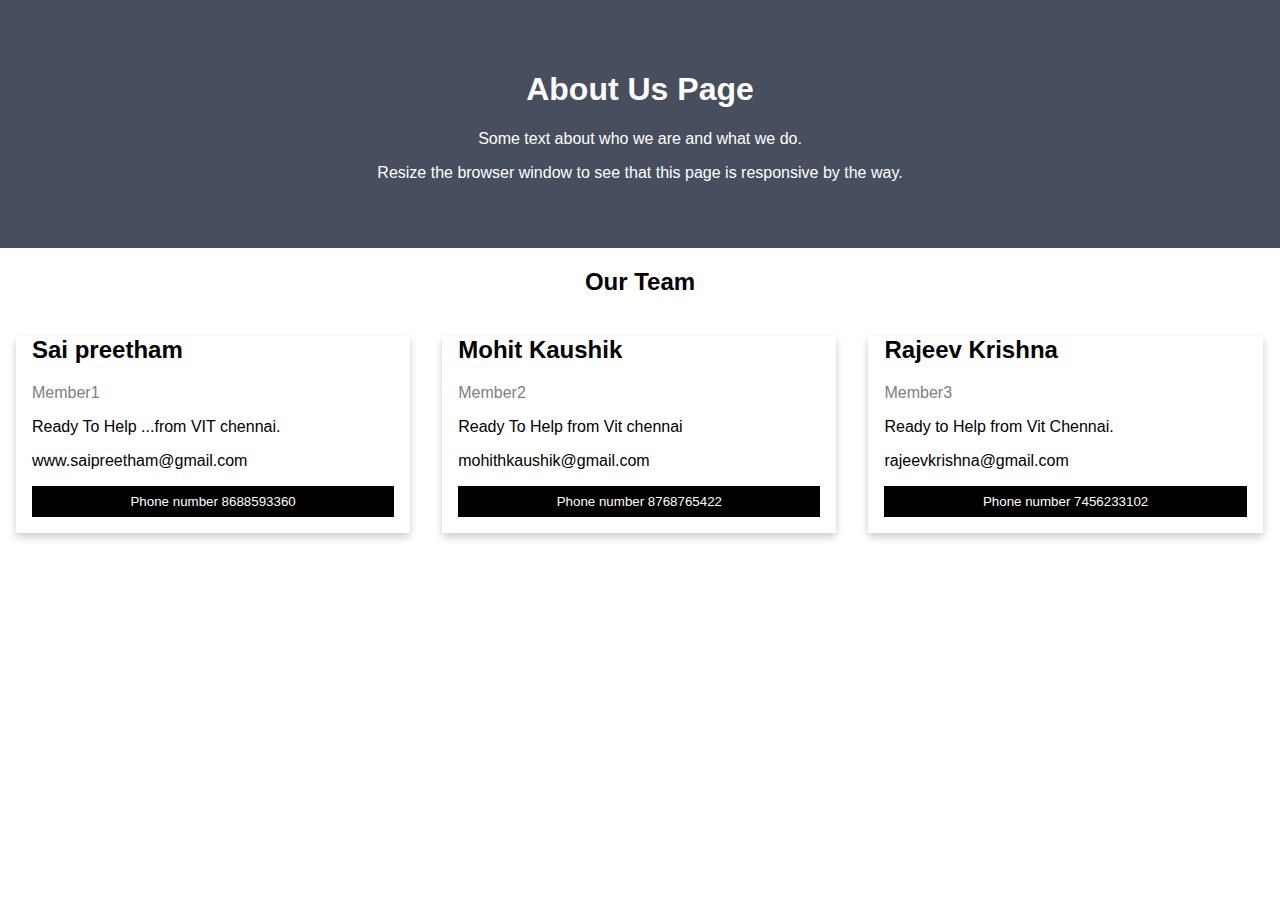
<file: src/contact.html>
<html>
<style>
body {
  font-family: Arial, Helvetica, sans-serif;
  margin: 0;
}

html {
  box-sizing: border-box;
}

*, *:before, *:after {
  box-sizing: inherit;
}

.column {
  float: left;
  width: 33.3%;
  margin-bottom: 16px;
  padding: 0 8px;
}

.card {
  box-shadow: 0 4px 8px 0 rgba(0, 0, 0, 0.2);
  margin: 8px;
}

.about-section {
  padding: 50px;
  text-align: center;
  background-color: #474e5d;
  color: white;
}

.container {
  padding: 0 16px;
}

.container::after, .row::after {
  content: "";
  clear: both;
  display: table;
}

.title {
  color: grey;
}

.button {
  border: none;
  outline: 0;
  display: inline-block;
  padding: 8px;
  color: white;
  background-color: #000;
  text-align: center;
  cursor: pointer;
  width: 100%;
}

.button:hover {
  background-color: #555;
}

@media screen and (max-width: 650px) {
  .column {
    width: 100%;
    display: block;
  }
}
</style>
<body>
<div class="about-section">
  <h1>About Us Page</h1>
  <p>Some text about who we are and what we do.</p>
  <p>Resize the browser window to see that this page is responsive by the way.</p>
</div>

<h2 style="text-align:center">Our Team</h2>
<div class="row">
  <div class="column">
    <div class="card">
      <div class="container">
        <h2>Sai preetham</h2>
        <p class="title">Member1</p>
        <p>Ready To Help ...from VIT chennai.</p>
        <p>www.saipreetham@gmail.com</p>
        <p><button class="button">Phone number 8688593360</button></p>
      </div>
    </div>
  </div>

  <div class="column">
    <div class="card">
      <div class="container">
        <h2>Mohit Kaushik</h2>
        <p class="title">Member2</p>
        <p>Ready To Help from Vit chennai</p>
        <p>mohithkaushik@gmail.com</p>
        <p><button class="button">Phone number 8768765422</button></p>
      </div>
    </div>
  </div>

  <div class="column">
    <div class="card">
      <div class="container">
        <h2>Rajeev Krishna</h2>
        <p class="title">Member3</p>
        <p>Ready to Help from Vit Chennai.</p>
        <p>rajeevkrishna@gmail.com</p>
        <p><button class="button">Phone number 7456233102</button></p>
      </div>
    </div>
  </div>
</div>
</body>
</html>
</file>
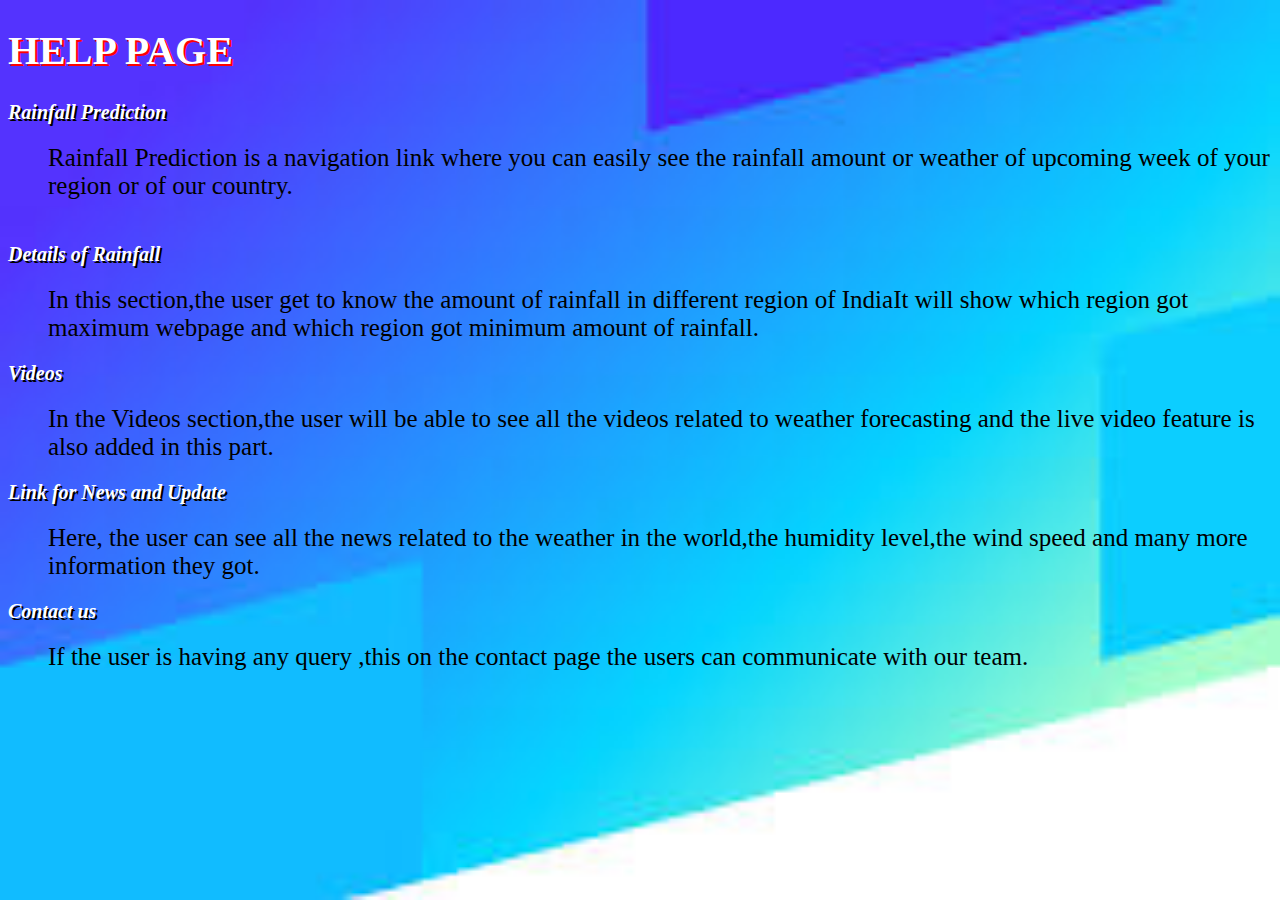
<file: src/help.html>
<!DOCTYPE html>
<html>
<head>
	<title>Help Page</title>
</head>
<body>

<h1>HELP PAGE</h1>
<p><strong><em>Rainfall Prediction</em></strong></p>
<dl>
<dd>Rainfall Prediction is a navigation link where you can easily see the rainfall amount or weather of upcoming week of your region or of our country.</dd>
</dl>
<p><br /><strong><em>Details of Rainfall </em></strong></p>
<dl>
<dd>In this section,the user get to know the amount of rainfall in different region of IndiaIt will show which region got maximum webpage and which region got minimum amount of rainfall.</dd>
</dl>
<p><strong><em>Videos</em></strong></p>
<dl>
<dd>In the Videos section,the user will be able to see all the videos related to weather forecasting and the live video feature is also added in this part.</dd>
</dl>
<p><strong><em>Link for News and Update</em></strong></p>
<dl>
<dd>Here, the user can see all the news related to the weather in the world,the humidity level,the wind speed and many more information they got.</dd>
</dl>
<p><strong><em>Contact us </em></strong></p>
<dl>
<dd>If the user is having any query ,this on the contact page the users can communicate with our team.</dd>
</dl>
	

</body>
</html>
<style type="text/css">
	h1{
		color: white;
		text-shadow: 2px 2px red;
	}
	p{
		color: white;
		text-shadow: 2px 2px black;
		font-size: 20px;

	}
	dd{
		font-size: 25px;
	}
	body{
		font-size: 20px;
		background-image: url("[data-uri]");

		background-repeat: no-repeat;
		background-attachment: fixed;
		background-size: 100% 100%;
	}
</style>
</file>
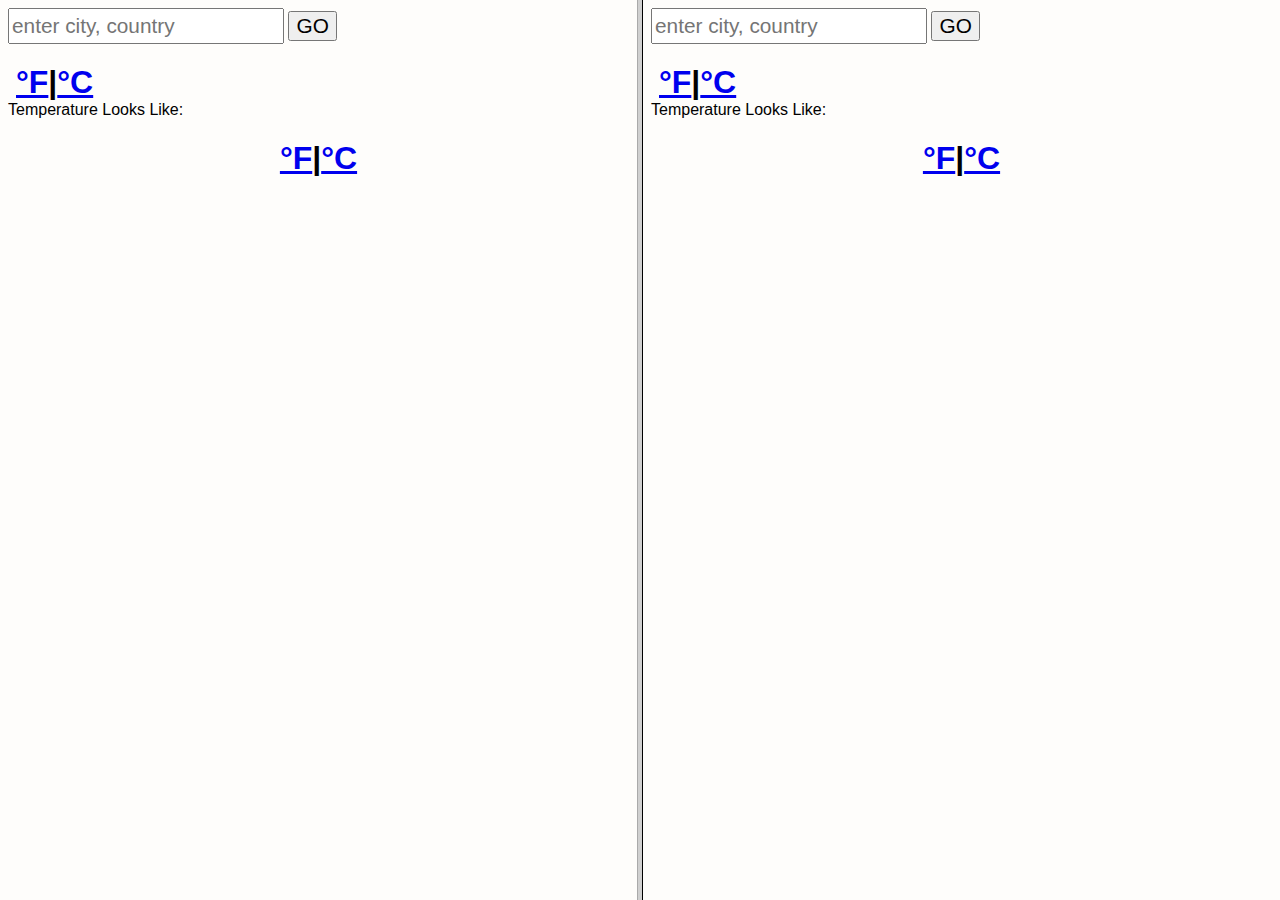
<file: src/index4.html>
<html>
<head>
<title>Comparision</title>
</head>

<frameset cols="50%,50%">
<frame src="weather.html" Scrolling="yes">
<frame src="weather2.html" Scrolling="auto">




</frameset>
<body>

</body>


</html>
</file>
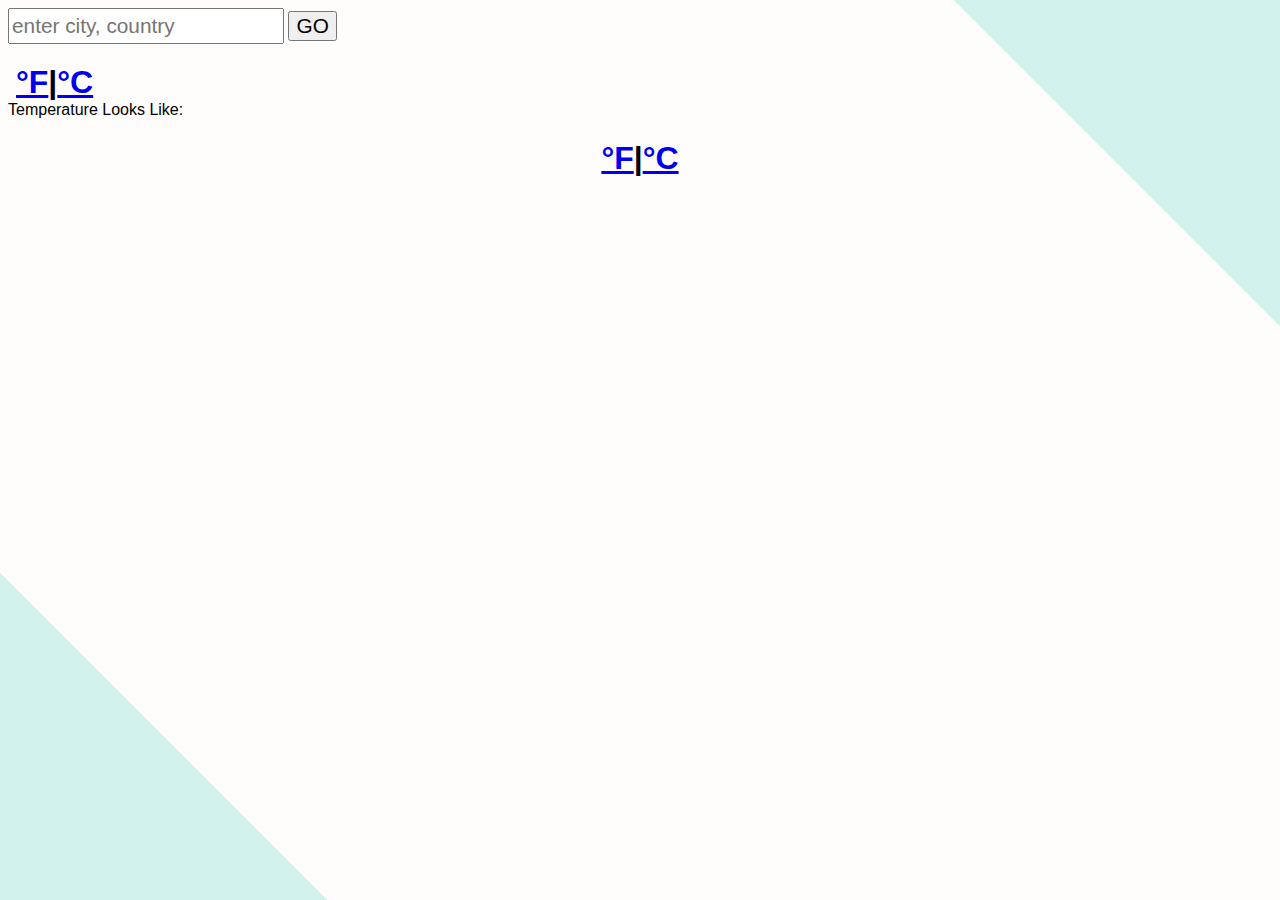
<file: src/weather.html>
<!DOCTYPE html>
<html lang="en" >
<head>
  <meta charset="UTF-8">
  <title>Rainfall prediction</title>
  <link rel="stylesheet" href="./style.css">

</head>
<body>
<!-- partial:index.partial.html -->
<div class='wrapper'>

  <search>
    <form>
      <input class='searchbar transparent' id='search' type='text' placeholder='enter city, country' />
      <input class='button transparent' id='button' type="submit" value='GO' />
    </form>
  </search>

  <div class='panel'>
    <h2 class='city' id='city'></h2>
    <div class='weather' id='weather'>
      <div class='group secondary'>
        <h3 id='dt'></h3>
        <h3 id='description'></h3>
      </div>
      <div class='group secondary'>
        <h3 id='wind'></h3>
        <h3 id='humidity'></h3>
      </div>
      <div class='temperature' id='temperature'>
        <h1 class='temp' id='temp'><i id='condition'></i> <span id='num'></span><a class='fahrenheit active' id='fahrenheit' href="#">&deg;F</a><span class='divider secondary'>|</span><a class='celsius' id='celsius' href="#">&deg;C</a></h1>
      <br>Temperature Looks Like:</div> <h1 class='temp1' id='temp1'><i id='condition1'></i> <span id='num1'></span><a class='fahrenheit active1' id='fahrenheit1' href="#">&deg;F</a><span class='divider secondary1'>|</span><a class='celsius1' id='celsius1' href="#">&deg;C</a></h1>
      <div class='forecast' id='forecast'></div>
    </div>
  </div>
<!-- partial -->
  <script src='https://cdnjs.cloudflare.com/ajax/libs/jquery/2.1.3/jquery.min.js'></script><script  src="./script.js"></script>

</body>
</html>
</file>
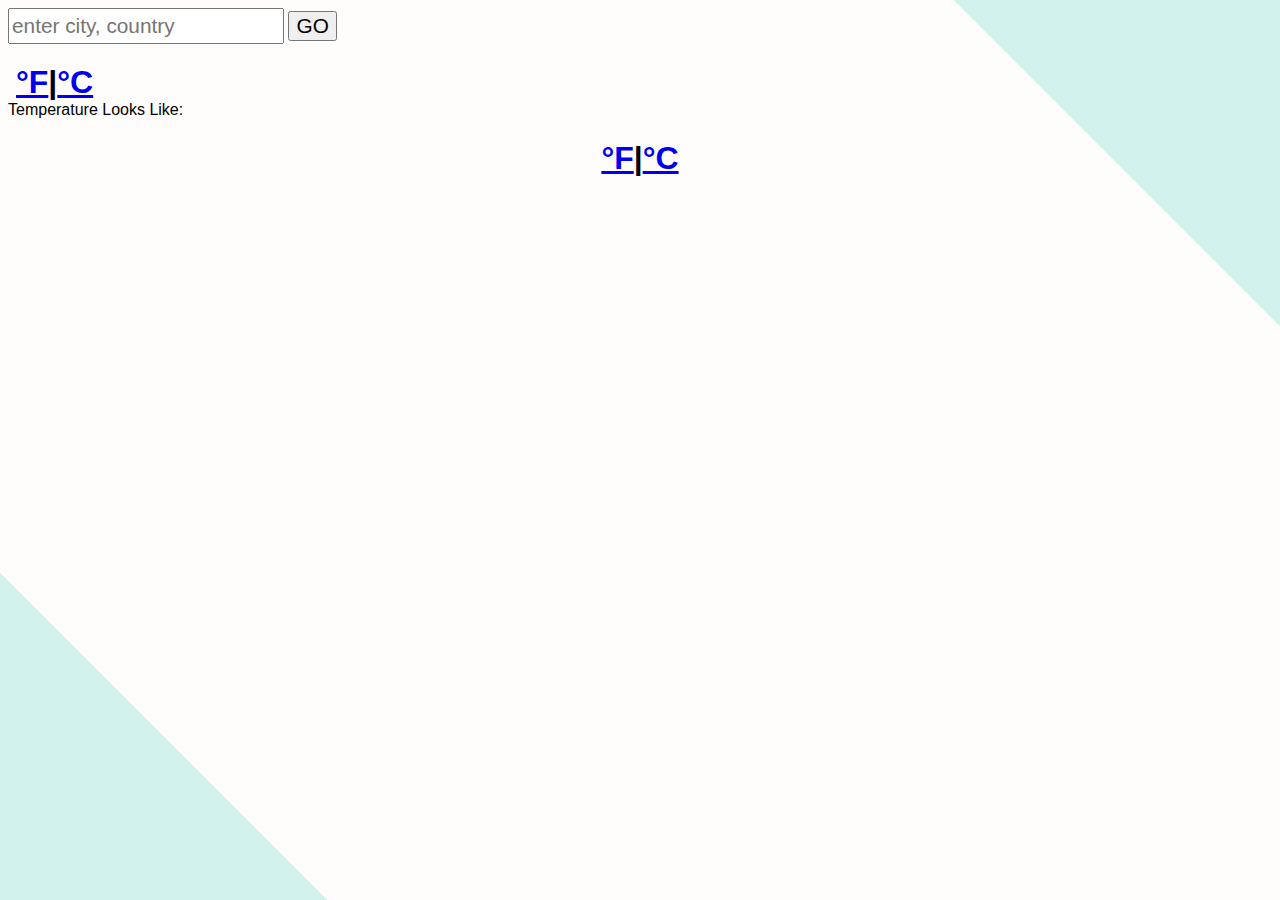
<file: src/weather2.html>
<!DOCTYPE html>
<html lang="en" >
<head>
  <meta charset="UTF-8">
  <title>Rainfall prediction</title>
  <link rel="stylesheet" href="./style.css">

</head>
<body>
<!-- partial:index.partial.html -->
<div class='wrapper'>

  <search>
    <form>
      <input class='searchbar transparent' id='search' type='text' placeholder='enter city, country' />
      <input class='button transparent' id='button' type="submit" value='GO' />
    </form>
  </search>

  <div class='panel'>
    <h2 class='city' id='city'></h2>
    <div class='weather' id='weather'>
      <div class='group secondary'>
        <h3 id='dt'></h3>
        <h3 id='description'></h3>
      </div>
      <div class='group secondary'>
        <h3 id='wind'></h3>
        <h3 id='humidity'></h3>
      </div>
      <div class='temperature' id='temperature'>
        <h1 class='temp' id='temp'><i id='condition'></i> <span id='num'></span><a class='fahrenheit active' id='fahrenheit' href="#">&deg;F</a><span class='divider secondary'>|</span><a class='celsius' id='celsius' href="#">&deg;C</a></h1>
      <br>Temperature Looks Like:</div> <h1 class='temp1' id='temp1'><i id='condition1'></i> <span id='num1'></span><a class='fahrenheit active1' id='fahrenheit1' href="#">&deg;F</a><span class='divider secondary1'>|</span><a class='celsius1' id='celsius1' href="#">&deg;C</a></h1>
      <div class='forecast' id='forecast'></div>
    </div>
  </div>
<!-- partial -->
  <script src='https://cdnjs.cloudflare.com/ajax/libs/jquery/2.1.3/jquery.min.js'></script><script  src="./script2.js"></script>

</body>
</html>
</file>
<file: src/style.css>
* {
    font-family: 'Varela Round', sans-serif;
    /*border: thin solid red;*/
}

html {
    min-height: 100%;
}

body {
  background-color: #fefdfb;

}

section {
    display: none;
}

h1 {
    text-align: center;
}

#location {
    padding-top: 3rem;
    font-size: 2rem;
}

.main-container {
    display: -webkit-box;
    display: -ms-flexbox;
    display: flex;
    -webkit-box-orient: vertical;
    -webkit-box-direction: normal;
    -ms-flex-direction: column;
    flex-direction: column;
    -webkit-box-pack: justify;
    -ms-flex-pack: justify;
    justify-content: space-between;
    -ms-flex-wrap: nowrap;
    flex-wrap: nowrap;
    margin: 0 auto;
    padding: 2rem;
    max-width: 600px;
}

.canvas-description {
    display: -webkit-box;
    display: -ms-flexbox;
    display: flex;
    -webkit-box-orient: vertical;
    -webkit-box-direction: normal;
    -ms-flex-direction: column;
    flex-direction: column;
    -ms-flex-pack: distribute;
    justify-content: space-around;
}

#skycon {
    padding-top: 1.5rem;
}

.top {
    display: -webkit-box;
    display: -ms-flexbox;
    display: flex;
    -webkit-box-orient: horizontal;
    -webkit-box-direction: normal;
    -ms-flex-direction: row;
    flex-direction: row;
    -ms-flex-pack: distribute;
    justify-content: space-around;
    width: 100%;
    height: 200px;
    border-bottom: 3px solid #46ccb0;
    border-top: 3px solid #46ccb0;
}

.faces {
    display: -webkit-box;
    display: -ms-flexbox;
    display: flex;
    -webkit-box-orient: vertical;
    -webkit-box-direction: normal;
        -ms-flex-direction: column;
            flex-direction: column;
    -ms-flex-pack: distribute;
        justify-content: space-around;
}

.face {
    font-size: 2rem;
    margin: 0;
    padding: 0;
}

.info-row {
    display: -webkit-box;
    display: -ms-flexbox;
    display: flex;
    -ms-flex-wrap: wrap;
    flex-wrap: wrap;
    -webkit-box-orient: horizontal;
    -webkit-box-direction: normal;
    -ms-flex-direction: row;
    flex-direction: row;
    -ms-flex-pack: distribute;
    justify-content: space-around;
    -webkit-box-align: center;
    -ms-flex-align: center;
    align-items: center;
    width: 100%;
    border-bottom: 3px solid #46ccb0;
}

.temp {
    -webkit-transition: all .5s;
    transition: all .5s;
}

.temp:hover {
    cursor: pointer;
    -webkit-transition: all .3s;
    transition: all .3s;
    color: #46ccb0;
}

.scale {
    margin: 0;
    padding: 0;
    width: 40px;
    height: 100%;
    display: -webkit-box;
    display: -ms-flexbox;
    display: flex;
}

#fill {
    padding: 0;
    display: inline-block;
    width: 100%;
    -ms-flex-item-align: end;
    align-self: flex-end;
    border-top-right-radius: 5px;
    border-top-left-radius: 5px;
}

.temp {
    padding: 0;
    font-size: 2rem;
    display: inline;
}

#description {
    text-align: center;
}

#temp i {
    margin-right: .5rem;
}

#location {
    text-align: center;
}

.small-info-text {
    font-size: 1.2rem;
}


/*~~~~~~~~~~~~~~~~~~~~~~~~~~~~~~~~~~~~~~~~~~~~~~~~*/


/*SEARCH~~~~~~~~~~~~~~~~~~~~~~~~~~~~~~~~~~~~~~~~~~~~*/


/*~~~~~~~~~~~~~~~~~~~~~~~~~~~~~~~~~~~~~~~~~~~~~~~~~~~~*/

.location-search {
    margin: 15rem auto;
    width: 100%;
}

.location-search span {
    display: block;
    text-align: center;
}

.location-search input {
    width: 400px;
    background-color: #dce6e4;
    !important
}

button {
    /*box-shadow: inset 0 -2px 0 black;*/
    -webkit-transition: all .2s;
    transition: all .2s;
    background-color: white;
    border: 3px solid #46ccb0;
    border-radius: 5px;
    padding: .3rem;
    width: 150px;
    min-height: 38px;
    margin-left: 30px;
    color: #46ccb0;
}

button:hover {
    -webkit-transition: all .2s;
    transition: all .2s;
    background-color: #46ccb0;
    color: white;
}

.location-search button:hover {
    cursor: pointer;
}

button, input {
    font-size: 1.3rem;
    height: 30px;
}


/*~~~~~~~~~~~~~~~~~~~~~~~~~~~~~~~~~~~~~~~~~~~~~~~~*/


/*forecast~~~~~~~~~~~~~~~~~~~~~~~~~~~~~~~~~~~~~~~*/


/*~~~~~~~~~~~~~~~~~~~~~~~~~~~~~~~~~~~~~~~~~~~~~~~~~*/

.forecast {
    display: -webkit-box;
    display: -ms-flexbox;
    display: flex;
    -webkit-box-orient: horizontal;
    -webkit-box-direction: normal;
    -ms-flex-direction: row;
    flex-direction: row;
    margin: 4rem auto;
    -ms-flex-item-align: center;
    align-self: center;
    -ms-flex-wrap: wrap;
    flex-wrap: wrap;
    -ms-flex-pack: distribute;
    justify-content: space-around;
}



.dc {
    display: -webkit-box;
    display: -ms-flexbox;
    display: flex;
    -webkit-box-orient: horizontal;
    -webkit-box-direction: normal;
    -ms-flex-direction: row;
    flex-direction: row;
    width: 20%;
    height: 120px;
    padding: 1rem 1rem;
    -webkit-box-pack: center;
    -ms-flex-pack: center;
    justify-content: center;
}

.dc canvas {
    max-width: 100px;
    max-height: 100px;
}

.info {
    display: -webkit-box;
    display: -ms-flexbox;
    display: flex;
    -webkit-box-orient: vertical;
    -webkit-box-direction: normal;
    -ms-flex-direction: column;
    flex-direction: column;
    width: 100px;
    -ms-flex-pack: distribute;
    justify-content: space-around;
}

.day, .mini-temp, .dc canvas {
    -ms-flex-item-align: center;
    align-self: center;
    margin: 0;
}

.mini-scale, .mini-fill {
    min-width: 20px;
    -ms-flex-item-align: end;
    align-self: flex-end;
}

.mini-fill {
    max-height: 120px;
    background-color: green;
    border-top-left-radius: 5px;
    border-top-right-radius: 5px;
}

.mini-scale {
    min-height: 120px;
    display: -webkit-box;
    display: -ms-flexbox;
    display: flex;
}


/*~~~~~~~~~~~~~~~~~~~~~~~~~~~~~~~~~~~*/


/*Footer~~~~~~~~~~~~~~~~~~~~~~~~~~~~~~*/


/*~~~~~~~~~~~~~~~~~~~~~~~~~~~~~~~~~~~~~~*/

footer {
    position: fixed;
    bottom: 0;
    left: 0;
    width: 100%;
    height: 7%;
    background-color: rgba(0, 0, 0, .1);
    text-align: center;
    color: black;
}

footer a {
    text-decoration: none;
    text-decoration: underline;
    color: #46ccb0;
}

@media(min-width: 700px) {
    #wind, #rain {
        margin-left: -75px;
    }
    .forecast {
        max-width: 1000px;
        -ms-flex-wrap: nowrap;
        flex-wrap: nowrap;
    }
    body {
        background: -webkit-linear-gradient(45deg, #d0f2eb 15%, #fefdfb 15%, #fefdfb 85%, #d0f2eb 85%);
        background: linear-gradient(45deg, #d0f2eb 15%, #fefdfb 15%, #fefdfb 85%, #d0f2eb 85%);
    }
}
</file>
